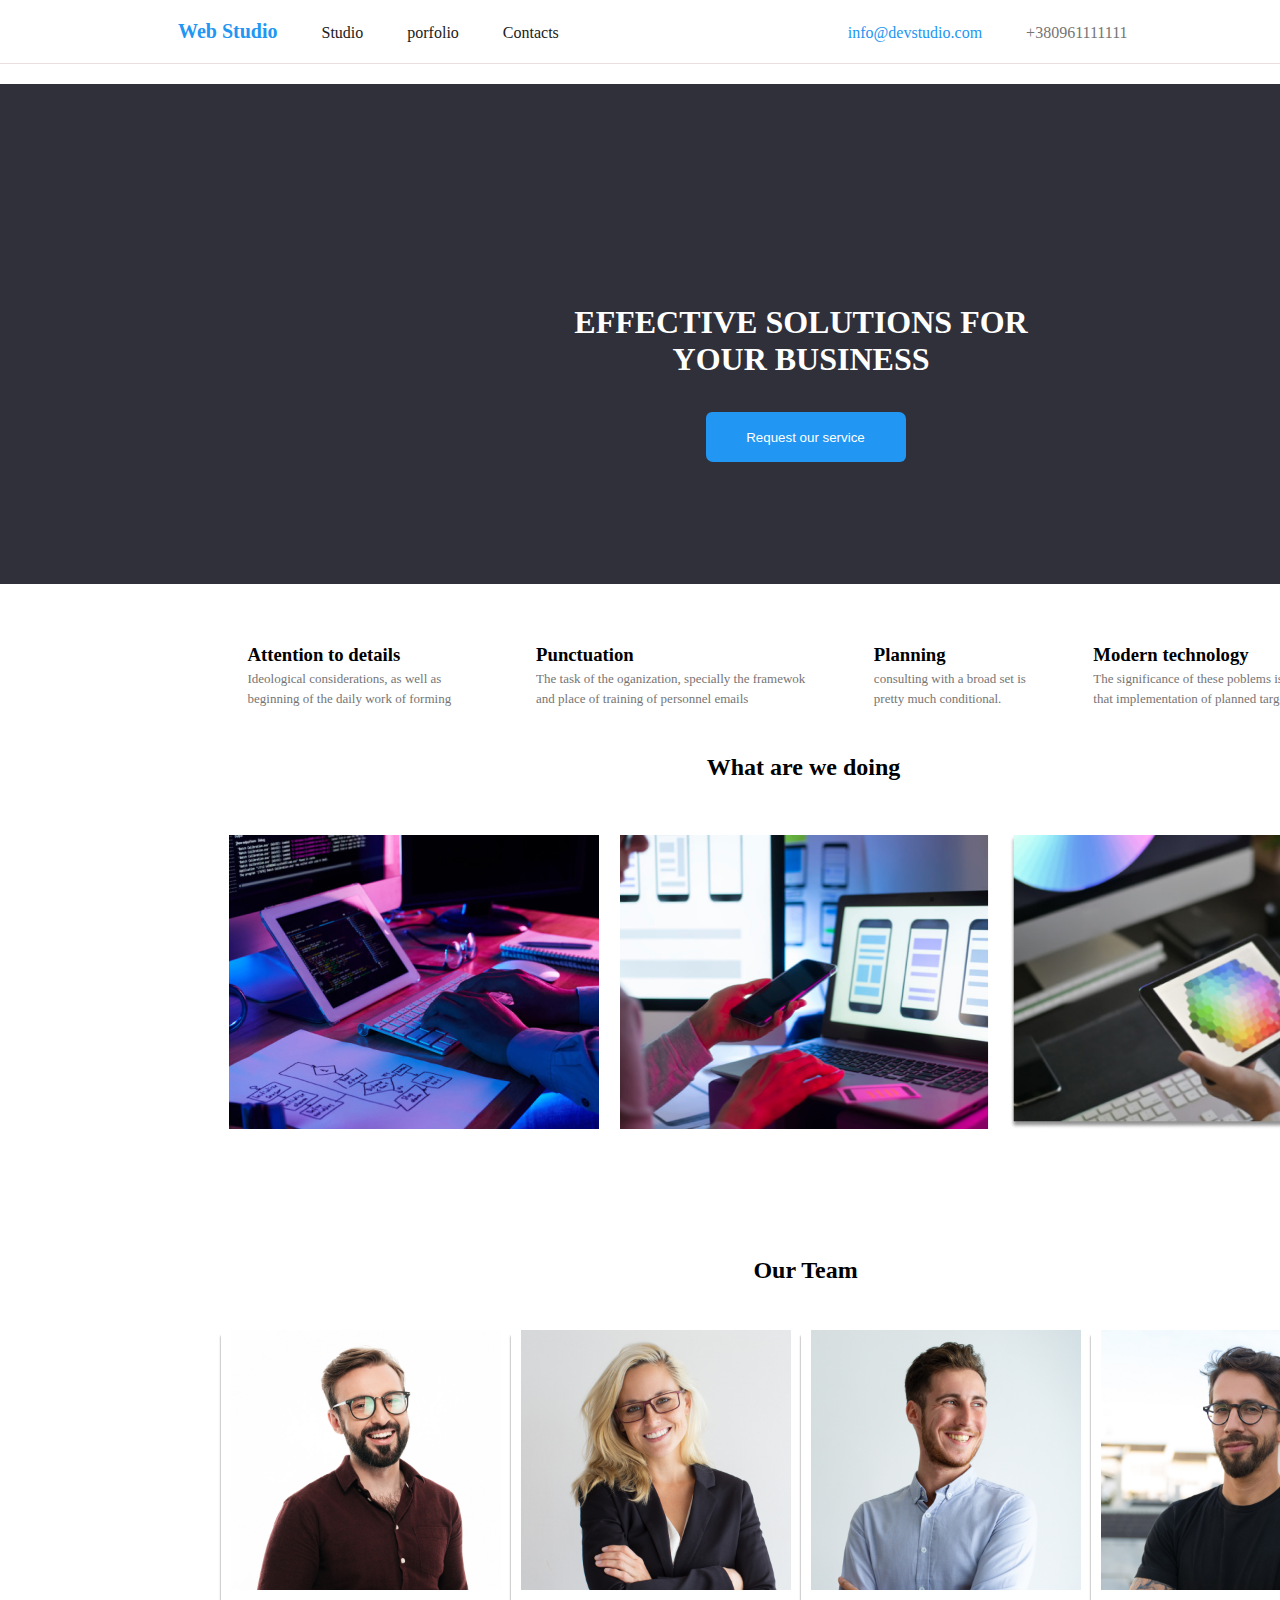
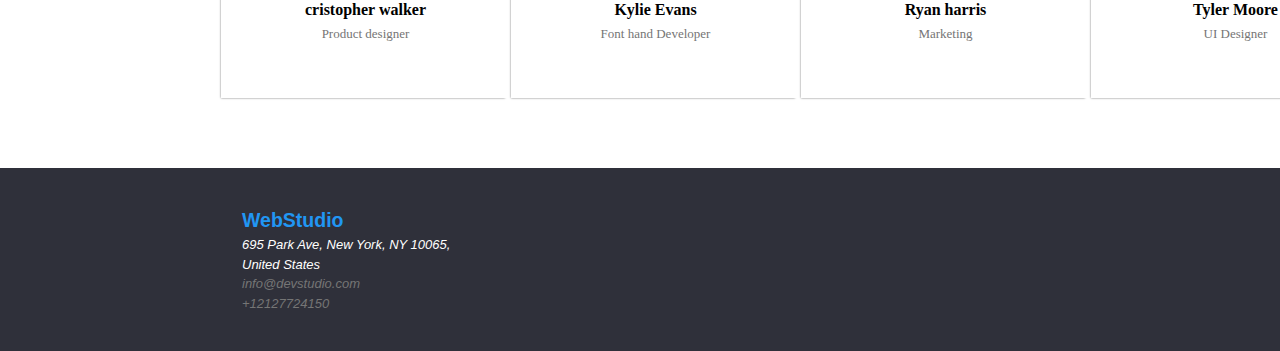
<file: index.html>
<!DOCTYPE html>
<html lang="en">
  <head>
    <meta charset="UTF-8" />
    <meta http-equiv="X-UA-Compatible" content="IE=edge" />
    <meta name="viewport" content="width=device-width, initial-scale=1.0" />
    <title>Document </title>
    <link
      rel="stylesheet"
      href="style/stlye.css"
    />
  </head>
  <body>
    <!--navbar link-->
    <header>
      <nav class="navbar">
        <ul>
          <li><a href="#" class="nav-blue nav-right-side">Web Studio</a></li>
          <li><a href="#" class="nav-black nav-right-side">Studio</a></li>
          <li><a href="#" class="nav-black nav-right-side">porfolio</a></li>
          <li><a href="#" class="nav-black nav-right-side">Contacts</a></li>
          <li>
            <!--navbar contact-->
            <a href="mailto:info@devstudio.com" class="nav-blue nav-blue-email"
              >info@devstudio.com
            </a>
          </li>

          <li>
            <a href="tel:+380961111111" class="nav-gray nav-num">+380961111111</a>
          </li>
        </ul>
      </nav>
    </header>
    <!--background-color-->

    <main>
      <div class="back-color">
        <h1>
          Effective solutions for <br />
          your business
        </h1>
        <button type="button">Request our service</button>
      </div>
      <!--end background-color-->

      <!--text-alignment-->
      <div class="main-container">
      <div class="text-wrapper">
     <div class="wrapper">
          <h3>Attention to details</h3>
          <ul>
            
            <li>
              Ideological considerations, as well as beginning of the daily work
              of forming
            </li>
           </ul>
           </div>
            <div class="wrapper">
            <h3>Punctuation</h3>
            <ul>
            <li>
              The task of the oganization, specially the framewok and place of
              training of personnel emails
            </li>
          </ul>
        </div>
        <div class="wrapper">
          <h3>Planning</h3>

          <ul>
            <li>consulting with a broad set is pretty much conditional.</li>
          </ul>
        </div>
        <div class="wrapper">
          <h3>Modern technology</h3>
          <ul>
            <li>
              The significance of these poblems is so solutions that
              implementation of planned targets.
            </li>
          </ul>
        </div>
      </div>
      <br />
      <br />
      <!--end of text-alignment-->

      <!--imaging section-->
      <section>
        <div class="first-imgs-wrapper">
          <h2>What are we doing</h2>
          <ul>
            <li><img src="image/box-1.jpg" alt="box-1" width="370" height="294"/></li>
            <li><img src="image/box-2.png" alt="box-2" width="370" height="294"/></li>
            <li><img src="image/box-3.jpg" alt="box-3" width="370" height="294"/></li>
          </ul>
        </div>
      </section>
      <br />
      <br />
      
      <section>
        <h2>Our Team</h2>
        <div class="second-imgs-wrapper">
          <div class="box-shadow">
            <ul>
              <li>
                <img
                  src="image/img-3.jpg"
                  alt="cristopher is the web designer."
                  width="270"
                />
              </li>
            </ul>

            <h4>cristopher walker</h4>
            <p>Product designer</p>
          </div>
          <div class="box-shadow">
            <ul>
              <li>
                <img
                  src="image/img-2.jpg"
                  alt="Kylie is the front hand Developer."
                  width="270"
                />
              </li>
            </ul>

            <h4>Kylie Evans</h4>
            <p>Font hand Developer</p>
          </div>
          <div class="box-shadow">
            <ul>
              <li>
                <img
                  src="image/img-1.jpg"
                  alt="Ryan is doing the Marketing."
                  width="270" 
                />
              </li>
            </ul>

            <h4>Ryan harris</h4>
            <p>Marketing</p>
          </div>
          <div class="box-shadow">
            <ul>
              <li>
                <img
                  src="image/img.jpg"
                  alt="Tyler is the UI designer."
                  width="270"
                />
              </li>
            </ul>

            <h4>Tyler Moore</h4>
            <p>UI Designer</p>
          </div>
        </div>
      </div>
      </section>
      <!--End of imaging section-->
    </main>
    <footer>
      <div class="last">
        <h2 class="nav-blue last-h3">WebStudio</h2>

        <address>
          695 Park Ave, New York, NY 10065, <br />
          United States
          <ul class="nav-gray">
            <li>
              <a href="mailto:info@example.com">info@devstudio.com</a>
            </li>
            <li><a href="tel:+12127724150">+12127724150</a></li>
          </ul>
        </address>
      </div>
    </footer>
  </body>
</html>
</file>
<file: style/stlye.css>
/* Raleway bold 26*/

/*top is Roboto medium 1
14*/
/* logo color:#2196f38*/

/*universal selector*/

* {
  margin: 0;
  padding: 0;
  box-sizing: border-box;
}
body {
  width: 1611px;
  margin-left: auto;
  margin-right: auto;
  box-shadow: 0px 0px 1px #757575;
}

.main-container {
  width: 1170px;
  margin-left: auto;
  margin-right: auto;
  margin-bottom: 70px;
}

li {
  list-style-type: none;
}
/* The header*/
/* navbar*/
.navbar {
  align-items: center;
  /*height: 50px;*/
  background-color: #ffffff;
  padding: 20px 225px;
  width: 100%;

  border-bottom: 1px solid #ebdede;
}
/* this side make display inline in the navbar*/
.navbar li {
  display: inline-block;
  list-style-type: none;
}
.navbar a {
  text-decoration: none;
  padding: 20px;
}
/*selection of the list first child*/
.navbar li:first-child {
  font-size: 20px;
  font-weight: bold;

  font-size: 20px;
  font-weight: bold;
}

.nav-right-side {
  position: relative;
  left: -67px;
}
.nav-blue-email,
.nav-num {
  position: relative;
  right: -178px;
}
.nav-blue {
  color: #2196f3;
}
.nav-gray {
  color: #757575;
}
.nav-black {
  color: #212121;
}
/* end of navbar*/

/*background-color*/
.back-color {
  background-color: #2f303a;
  width: 100%;
  height: 500px;
  padding: 220px 369px;
  text-transform: uppercase;
  text-align: center;
  margin: 20px 0;
}
.back-color h1 {
  color: #ffffff;
  width: 696px;
  height: 120px;

  margin: 0 84px;
}
.back-color button {
  background-color: #2196f3;
  margin: -12px;
  padding: 13px;
  border-radius: 6px 7px;
  border: none;
  color: #ffffff;
  width: 200px;
  height: 50px;
}
/* end of background-color*/

/*text-alignment*/
.text-wrapper {
  display: flex;
  margin-bottom: -107px;
  line-height: 1.5;
}
.text-wrapper li {
  color: #757575;
  font-size: 13px;
}
.wrapper {
  padding: 37px 27px;
}

section h2 {
  text-align: center;
  margin-bottom: 46px;
  margin-top: 80px;
}
/*first images alignment*/
.first-imgs-wrapper {
  display: inline-block;
}

.first-imgs-wrapper li {
  display: inline-block;
  padding: 8px;
}
/* end of first images alignment*/

/*second images alignment*/
.second-imgs-wrapper {
  display: block;
  display: flex;
  margin-top: 9px;
}
.second-imgs-wrapper li {
  padding: 0 10px;
}
.box-shadow {
  box-shadow: -3px 3px 2px -3px #757575;
  height: 368px;
}

.second-imgs-wrapper p {
  text-align: center;
  color: #757575;
  font-size: 13px;
  padding-bottom: 12px;
}

h4 {
  text-align: center;
  padding: 7px;
}
/* end of second images alignment*/

footer {
  background-color: #2f303a;
  width: 100%;

  /*padding: 41px 369px;*/
  color: #ffffff;
  font-family: sans-serif;
  font-size: small;
  /*float: right;
  right: 30px;*/
}
.last {
  padding: 38px 242px;
  line-height: 1.5;
}
address li {
  list-style-type: none;
}
address a:link {
  color: #ffffff;
  color: #757575;
  text-decoration: none;
}
</file>
